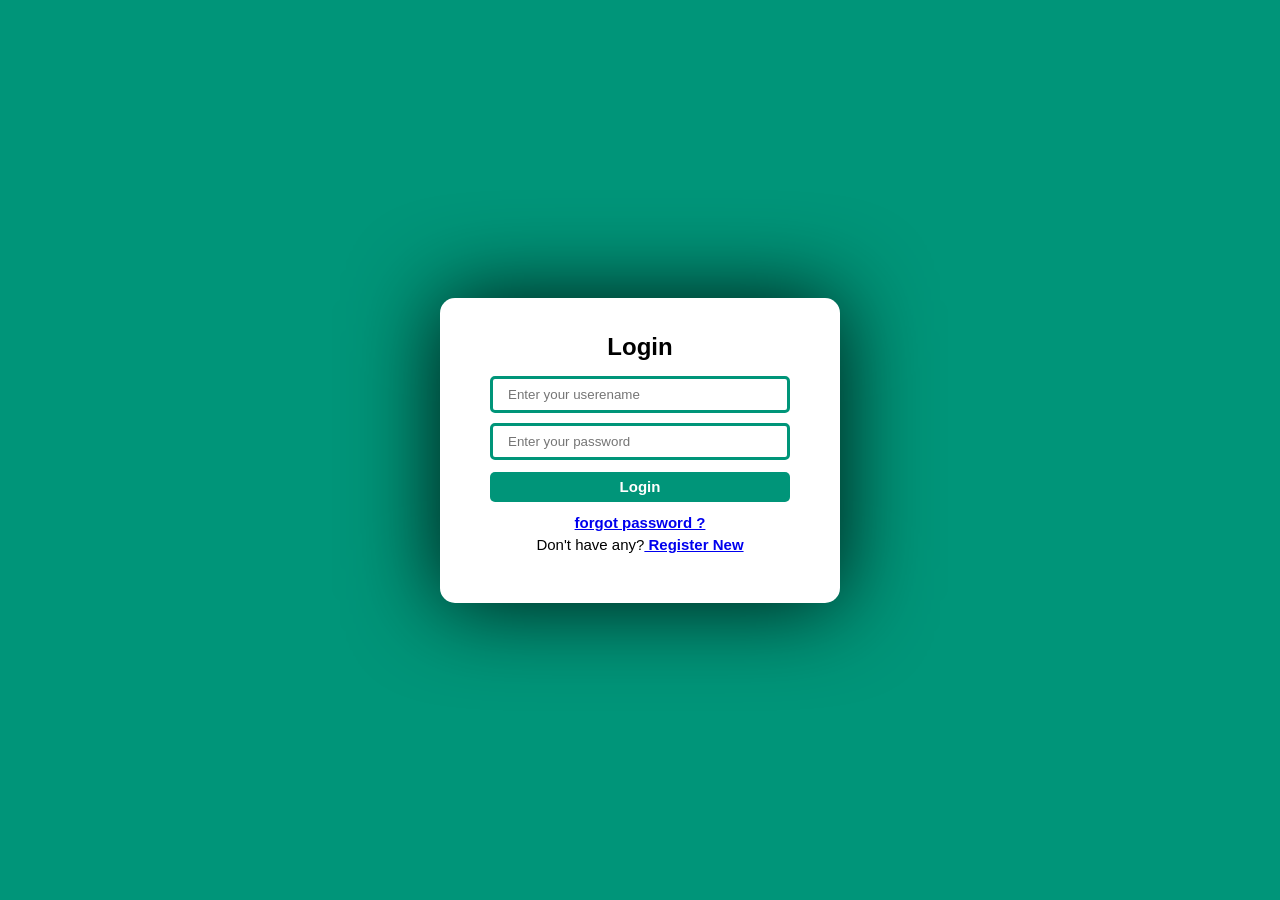
<file: index.html>
<!DOCTYPE html>
<html lang="en">

<head>
    <meta charset="UTF-8">
    <meta http-equiv="X-UA-Compatible" content="IE=edge">
    <meta name="viewport" content="width=device-width, initial-scale=1.0">
    <title>Login App</title>
    <!-- Extrenal CSS link-sheet -->
    <link type="text/css" rel="stylesheet" href="login.css">
    <!-- Extrenal JS file link -->
    <script src="login.js" defer></script>
</head>

<body>
    <div class="container">
        <form class="form-login ">
            <div class="form-header">
                <h2 class="form-header-tittle" id="form-login-tittle">Login</h2>
                <p class="form-error-msg" id="errorMessage">wrong username & password</p>
                <div class="form-input">
                    <input type="text" name="username" id="input-username" class="form-input-box logIn-input" value=""
                        placeholder="Enter your userename">
                    <!-- <p class="form-error-msg logIn" id="form-input-username-error">wrong username</p> -->
                    <input type="password" name="password" id="input-password" class="form-input-box logIn-input"
                        value="" placeholder="Enter your password">
                    <!-- <p class="form-error-msg logIn" id="form-input-password-error">wrong password</p> -->
                    <br>
                    <button class="btn log-in-btn">Login</button>
                    <p class=" contact-footer-btn"><a href="#" class="contact-foot-link" id="forgetPassword">forgot password ?</a></p>
                    <p class=" contact-footer-btn">Don't have any?<a href="#" class="contact-foot-link"
                            id="load-login"> Register New</a></p>
                </div>
        </form>
    </div>
    <div class="conainer">
        <form class="form-signup form--hidden">
            <div class="form-header">
                <h2 class="form-header-tittle" id="form-signup-tittle">Sign Up</h2>
                <div class="form-input">
                    <input type="email" name="email" id="signup-email" class="form-input-box signup-input" value="" placeholder="Enter valid email">
                    <input type="text" name="username" id="signup-username" class="form-input-box logIn-input" value="" placeholder="Enter new userename">
                    <input type="password" name="password" id="signup-password" class="form-input-box logIn-input"
                        value="" placeholder="Enter new password">
                    <!-- <p class="form-error-msg logIn" id="form-input-password-error">wrong password</p> -->
                    <br>
                    <button class="btn log-in-btn">Register</button>
                    <p class=" contact-footer-btn">Already registered?<a href="#" class="contact-foot-link"
                            id="load-signup">Login</a></p>
                </div>
    
        </form>
    </div>
</body>

</html>
</file>
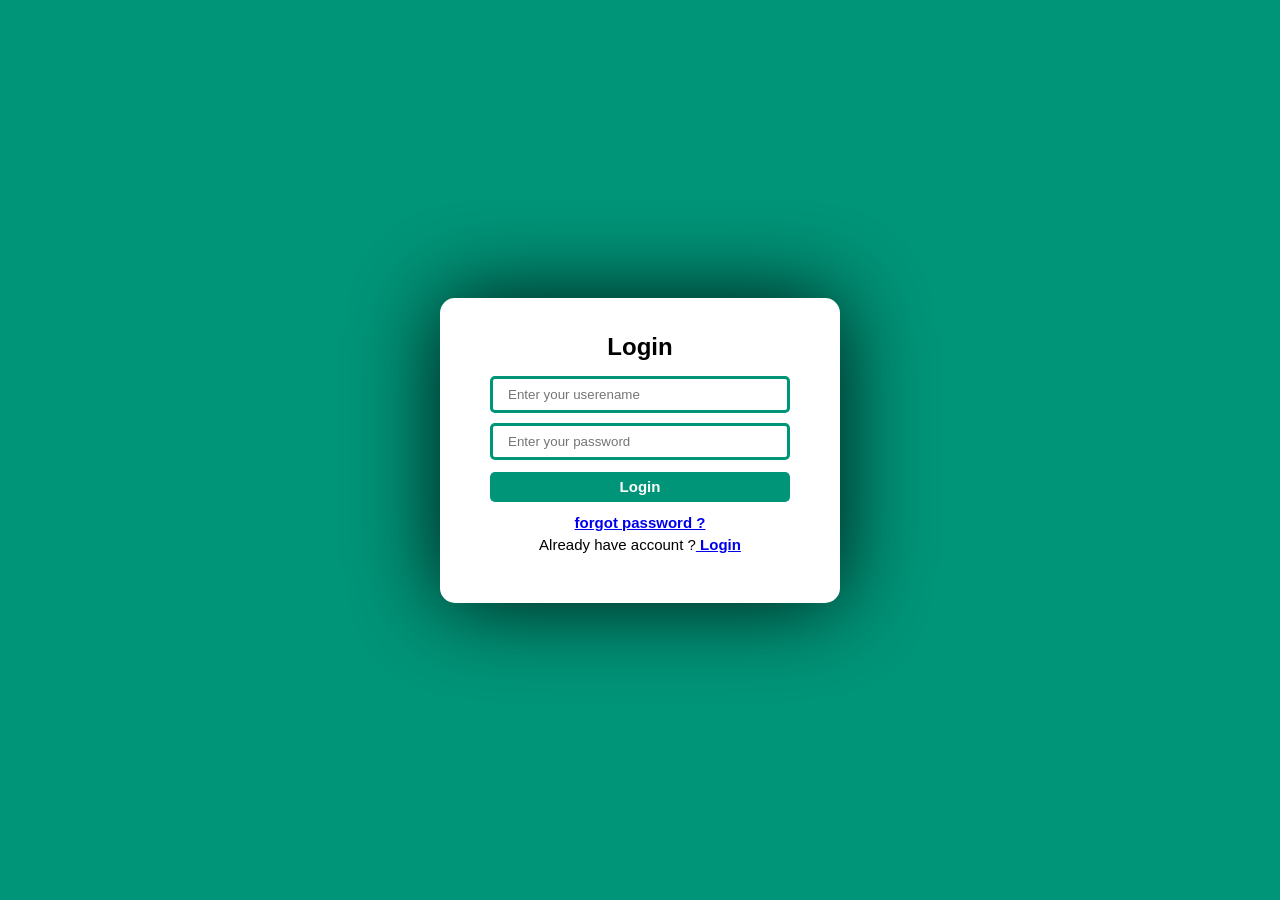
<file: login.html>
<!DOCTYPE html>
<html lang="en">

<head>
    <meta charset="UTF-8">
    <meta http-equiv="X-UA-Compatible" content="IE=edge">
    <meta name="viewport" content="width=device-width, initial-scale=1.0">
    <title>Contact-Us</title>
    <!-- Extrenal CSS link-sheet -->
    <link rel="stylesheet" href="/login.css">
    <!-- Extrenal JS file link -->
    <script src="/login.js" defer></script>
</head>

<body>
    <div class="container">
        <form class="form-login ">
            <div class="form-header">
                <h2 class="form-header-tittle" id="form-login-tittle">Login</h2>
                <p class="form-error-msg" id="errorMessage">wrong username & password</p>
                <div class="form-input">
                    <input type="text" name="username" id="input-username" class="form-input-box logIn-input" value=""
                        placeholder="Enter your userename">
                    <!-- <p class="form-error-msg logIn" id="form-input-username-error">wrong username</p> -->
                    <input type="password" name="password" id="input-password" class="form-input-box logIn-input"
                        value="" placeholder="Enter your password">
                    <!-- <p class="form-error-msg logIn" id="form-input-password-error">wrong password</p> -->
                    <br>
                    <button class="btn log-in-btn">Login</button>
                    <p class=" contact-footer-btn"><a href="#" class="contact-foot-link" id="forgetPassword">forgot password ?</a></p>
                    <p class=" contact-footer-btn">Already have account ?<a href="#" class="contact-foot-link"
                            id="load-login"> Login</a></p>
                </div>
        </form>
    </div>
    <div class="conainer">
        <form class="form-signup form--hidden">
            <div class="form-header">
                <h2 class="form-header-tittle" id="form-signup-tittle">Sign Up</h2>
                <div class="form-input">
                    <input type="email" name="email" id="signup-email" class="form-input-box signup-input" value="" placeholder="Enter valid email">
                    <input type="text" name="username" id="signup-username" class="form-input-box logIn-input" value="" placeholder="Enter new userename">
                    <input type="password" name="password" id="signup-password" class="form-input-box logIn-input"
                        value="" placeholder="Enter new password">
                    <!-- <p class="form-error-msg logIn" id="form-input-password-error">wrong password</p> -->
                    <br>
                    <button class="btn log-in-btn">Register</button>
                    <p class=" contact-footer-btn">Don't have any?<a href="#" class="contact-foot-link"
                            id="load-signup"> Register New</a></p>
                </div>
    
        </form>
    </div>
</body>

</html>
</file>
<file: login.css>
/* .signUp {
    display: none;
} */

/* .logIn {
    display: none;
} */

.form--hidden {
    display: none;
}


*{
    margin: 0;
    padding: 0;
    box-sizing: border-box;
}

html{ font-size: 62.5%; }

body {
    --bg-primary: #ffffff;
    --bg-primary-color: #009579;
    --secondary-color: #f5deb3;
    --error-color: #ff0000ad ;
    --success-color: #008000 ;

    width: 100vw;
    height: 100vh;
    display: flex;
    justify-content: center;
    align-items: center;
    background-color: var(--bg-primary-color);
    padding: 2rem;
}

.container {
    /* width: 40rem; */
    max-width: 40rem;
    height: max-content;
    text-align: center;
    padding: 3rem 0;
    background-color: var(--bg-primary);
    border-radius: 1.5rem;
    box-shadow: 0rem 0rem 9rem rgba(0, 0, 0, 0.856);
}

.form-error-msg {
    color: var(--error-color);
    font-family: sans-serif;
    margin: 1rem 0 ;
    font-weight: 500;
    text-transform: capitalize;
    font-size: 1.5rem;
}

.form-header{
    margin-bottom: 2rem;
    font-family: sans-serif;
}

.form-header-tittle {
    font-family: -apple-system, BlinkMacSystemFont, 'Segoe UI', Roboto, Oxygen, Ubuntu, Cantarell, 'Open Sans', 'Helvetica Neue', sans-serif;
    font-weight: 700;
    font-size: 2.4rem;
    margin: .5rem 0;
}

.form-input {
    margin: .8rem 0;
}

.form-input-box {
    position: relative;
    width: 75%;
    color: #000;
    padding: .8rem 1.5rem;
    margin: .5rem 0;
    outline-style: none;
    border: .3rem solid var(--bg-primary-color);
    border-radius: .5rem;
    background: transparent;
}

.btn {
    position: relative;
    text-decoration: none;
    font-family: -apple-system, BlinkMacSystemFont, 'Segoe UI', Roboto, Oxygen, Ubuntu, Cantarell, 'Open Sans', 'Helvetica Neue', sans-serif;
    font-weight: 600;
    font-size: 1.5rem;
    border-radius: .5rem;
    background-color: var(--bg-primary-color);
    color: #fff;
    width: 75%;
    border: none;
    height: 3rem;
    margin: .7rem 0;
}

.btn:hover {
    background-color: #2b6d61;
}

.contact-footer-btn {
    font-size: 1.5rem;
    margin-top: .5rem
}



.contact-foot-link {
    font-weight: 700;
}
</file>
